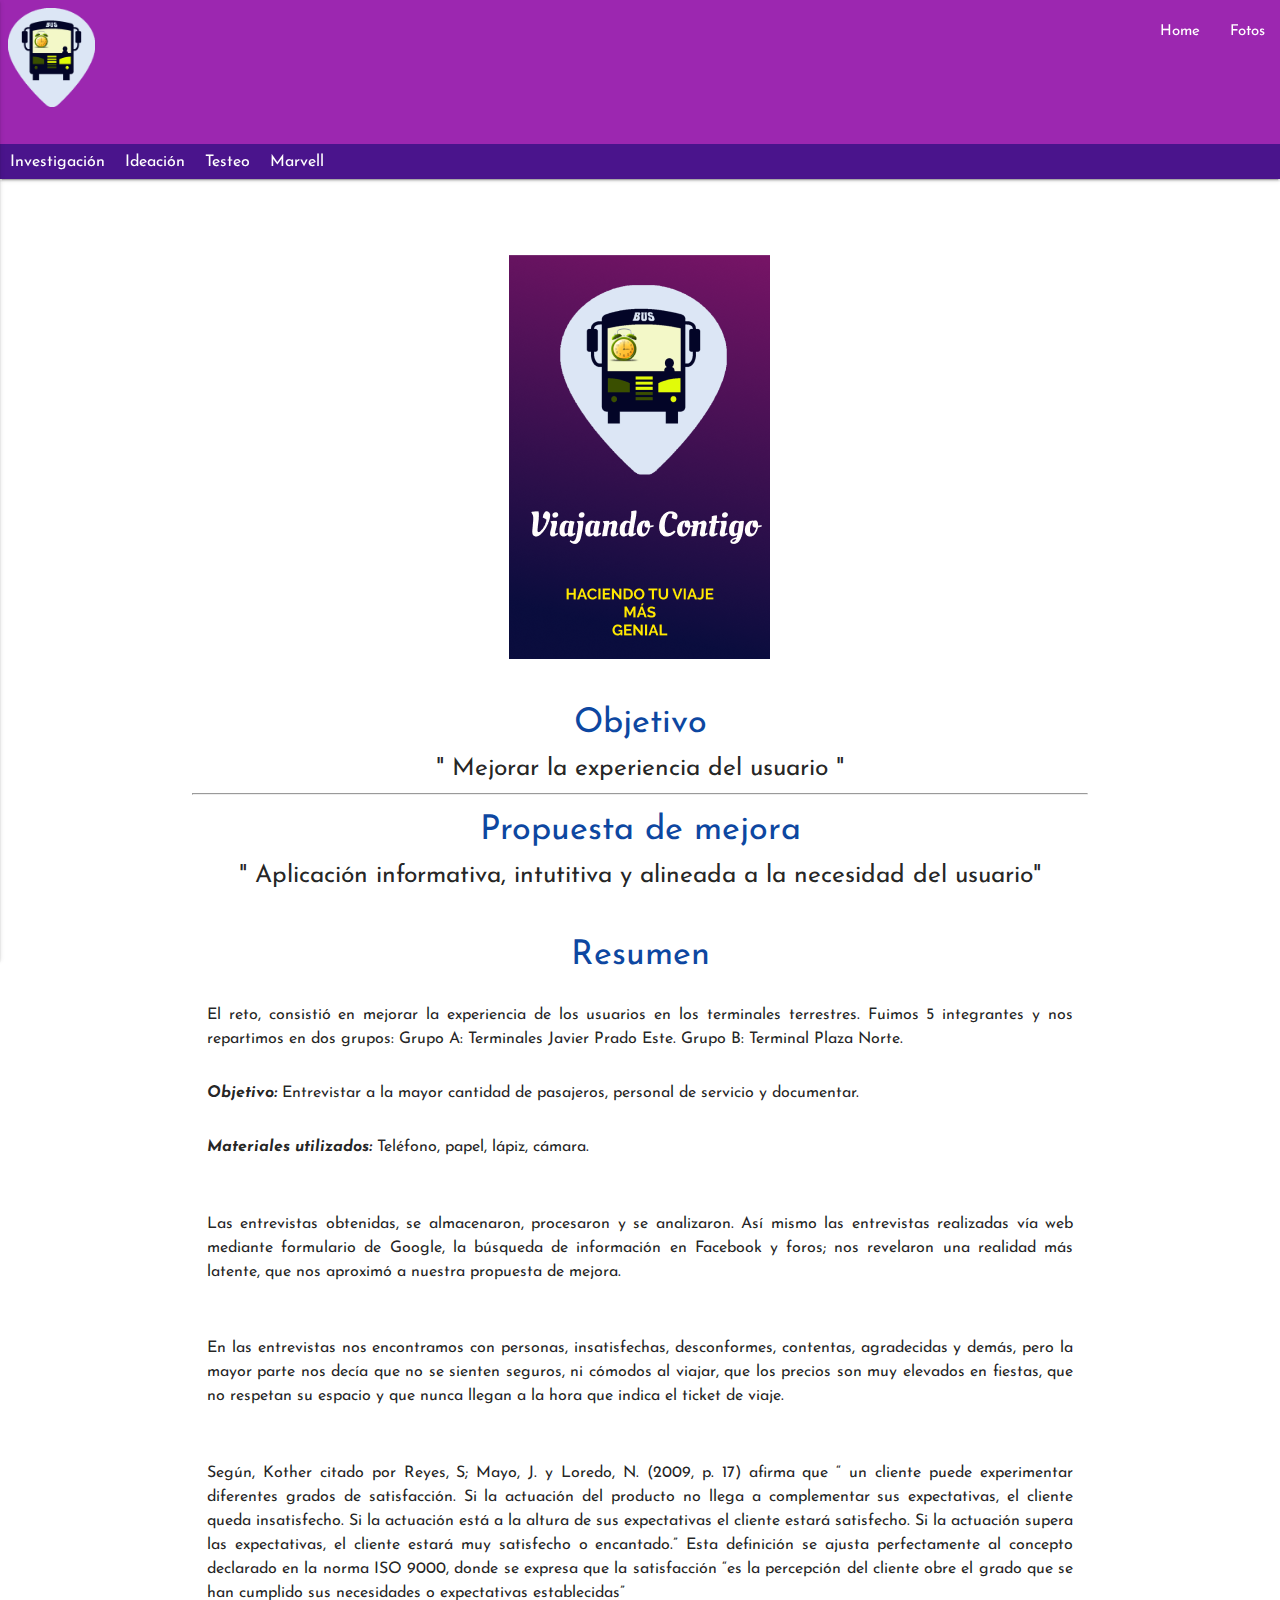
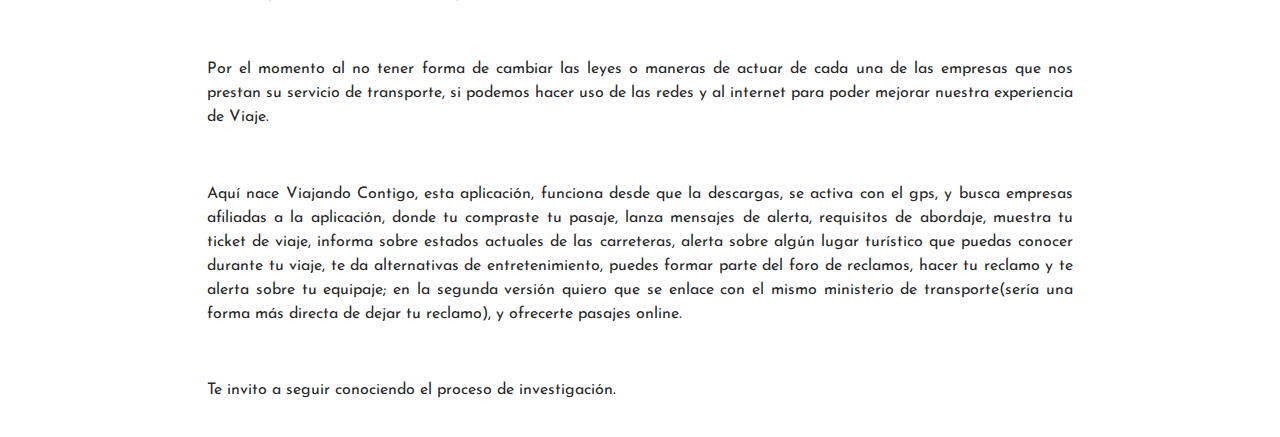
<file: index.html>
<!DOCTYPE html>
<html lang="en">
<head>
    <meta charset="UTF-8">
    <meta name="viewport" content="width=device-width, initial-scale=1.0">
    <meta http-equiv="X-UA-Compatible" content="ie=edge">
    <title>Document</title>
    <link rel="stylesheet" href="vendors/materialize/css/materialize.min.css">
    <link rel="stylesheet" href="css/main.css">
    <link href="https://fonts.googleapis.com/icon?family=Material+Icons" rel="stylesheet">
    <link href="https://fonts.googleapis.com/css?family=Josefin+Sans" rel="stylesheet">
</head>
<body>

<nav class="nav-extended #9c27b0 purple">
       <div class="nav-wrapper">
      <img src="assets/images/logo.png" class="responsive-img img center" alt="">
      <a href="#!" class="brand-logo"> <span class="text"> </span> </a>
      <a href="#" data-activates="mobile-demo" class="button-collapse"><i class="material-icons">menu</i></a>
      <ul class="right hide-on-med-and-down">
        <li><a href="index.html" class="text-menu">Home</a></li>
        <li><a href="html/fotos.html" class="text-menu">Fotos</a></li>       
             
      </ul>

              <div class="nav-content">
      <ul class=" tabs-transparent ta #4a148c purple darken-4">
        <li class="tab"><a href="html/investigación.html" class="tt">Investigación</a></li>
        <li class="tab"><a class="tt" href="html/ideación.html">Ideación</a></li>
        <li class="tab"><a href="html/testing.html" class="tt">Testeo</a></li>
        <li class="tab"><a href="html/marvel.html" class="tt">Marvell</a></li>
      </ul>
    </div>


      <ul class="side-nav" id="mobile-demo">
        <li><a href="index.html">Home</a></li>
        <li><a href="badges.html">Fotos</a></li>       
                
      </ul>
    </div>
  </nav>


<!--Imagen Plantilla-->

<div class="container cont-plantilla">
  <div class="row">
    <div class="col s12 center">
      <img src="assets/images/pantalla1.png" class=" responsive-img" alt="">
    </div>
  </div>
</div>

<div class="container ">
  <div class="row">
    <div class="col s12 center">
      <h4  class="blue-text text-darken-4"> Objetivo</h4>
      <h5>" Mejorar la experiencia del usuario "</h5>
     <hr>
      <h4  class="blue-text text-darken-4"> Propuesta de mejora</h4>
      <h5>" Aplicación informativa, intutitiva y alineada a la necesidad del usuario"</h5>
    </div>
  </div>
</div>

<div class="container ">
  <div class="row">
    <div class="col s12 ">
      <h4 class="blue-text text-darken-4 center"> Resumen</h4>
      <p class="justifity">
         El reto, consistió en mejorar la experiencia de los usuarios en los terminales terrestres. Fuimos 5 integrantes y nos repartimos
        en dos grupos: Grupo A: Terminales Javier Prado Este. Grupo B: Terminal Plaza Norte.
      </p>
      <p  class="justifity"> <em class="bold"> Objetivo:</em> Entrevistar a la mayor cantidad de pasajeros, personal de servicio y documentar.</p>
      <p  class="justifity"> <em class="bold"> Materiales utilizados:</em> Teléfono, papel, lápiz, cámara.</p>
      <br>
      <p  class="justifity">
         Las entrevistas obtenidas, se almacenaron, procesaron y se analizaron. Así mismo las entrevistas realizadas vía web mediante
        formulario de Google, la búsqueda de información en Facebook y foros; nos revelaron una realidad más latente, que nos aproximó
        a nuestra propuesta de mejora.
      </p>
      <br>
      <p  class="justifity">
         En las entrevistas nos encontramos con personas, insatisfechas, desconformes, contentas, agradecidas y demás, pero la mayor
        parte nos decía que no se sienten seguros, ni cómodos al viajar, que los precios son muy elevados en fiestas, que no respetan
        su espacio y que nunca llegan a la hora que indica el ticket de viaje.
      </p>
      <br>
      <p  class="justifity">
         Según, Kother citado por Reyes, S; Mayo, J. y Loredo, N. (2009, p. 17) afirma que “ un cliente puede experimentar diferentes
        grados de satisfacción. Si la actuación del producto no llega a complementar sus expectativas, el cliente queda insatisfecho.
        Si la actuación está a la altura de sus expectativas el cliente estará satisfecho. Si la actuación supera las expectativas,
        el cliente estará muy satisfecho o encantado.” Esta definición se ajusta perfectamente al concepto declarado en la norma
        ISO 9000, donde se expresa que la satisfacción “es la percepción del cliente obre el grado que se han cumplido sus necesidades
        o expectativas establecidas”
      </p>
      <br>
      <p  class="justifity">
         Por el momento al no tener forma de cambiar las leyes o maneras de actuar de cada una de las empresas que nos prestan su
        servicio de transporte, si podemos hacer uso de las redes y al internet para poder mejorar nuestra experiencia de Viaje.
      </p>
      <br>
      <p  class="justifity">
         Aquí nace Viajando Contigo, esta aplicación, funciona desde que la descargas, se activa con el gps, y busca empresas afiliadas
        a la aplicación, donde tu compraste tu pasaje, lanza mensajes de alerta, requisitos de abordaje, muestra tu ticket de viaje,
        informa sobre estados actuales de las carreteras, alerta sobre algún lugar turístico que puedas conocer durante tu viaje,
        te da alternativas de entretenimiento, puedes formar parte del foro de reclamos, hacer tu reclamo y te alerta sobre tu equipaje;
        en la segunda versión quiero que se enlace con el mismo ministerio de transporte(sería una forma más directa de dejar tu
        reclamo), y ofrecerte pasajes online.        
      </p>
      <br>
      <p  class="justifity">
        Te invito a seguir conociendo el proceso de investigación.
      </p>
    </div>
  </div>
</div>

<script type="text/javascript" src="https://code.jquery.com/jquery-3.2.1.min.js"></script>
<script type="text/javascript" src="vendors/materialize/js/materialize.min.js"></script>
<script>
  $(document).ready(function(){
   $(".button-collapse").sideNav();
 
  })


  

</script>

</body>
</html>
</file>
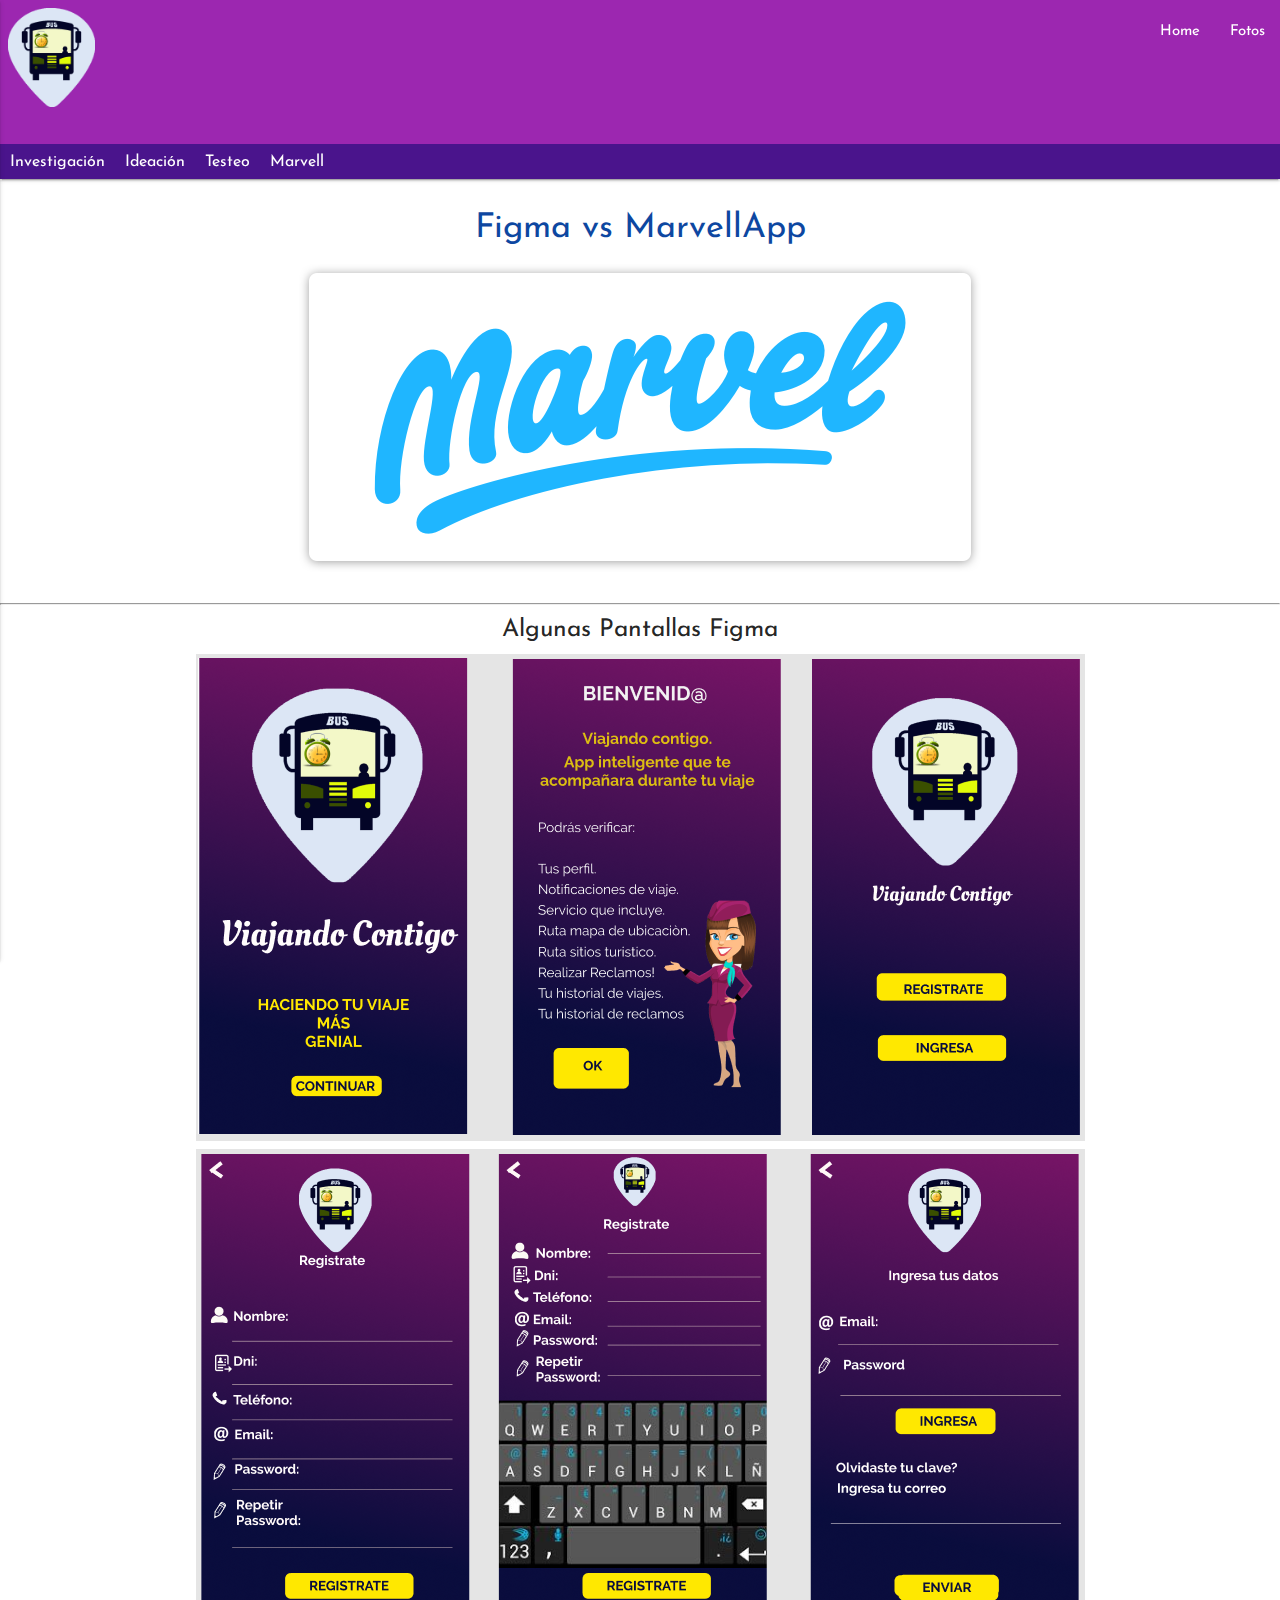
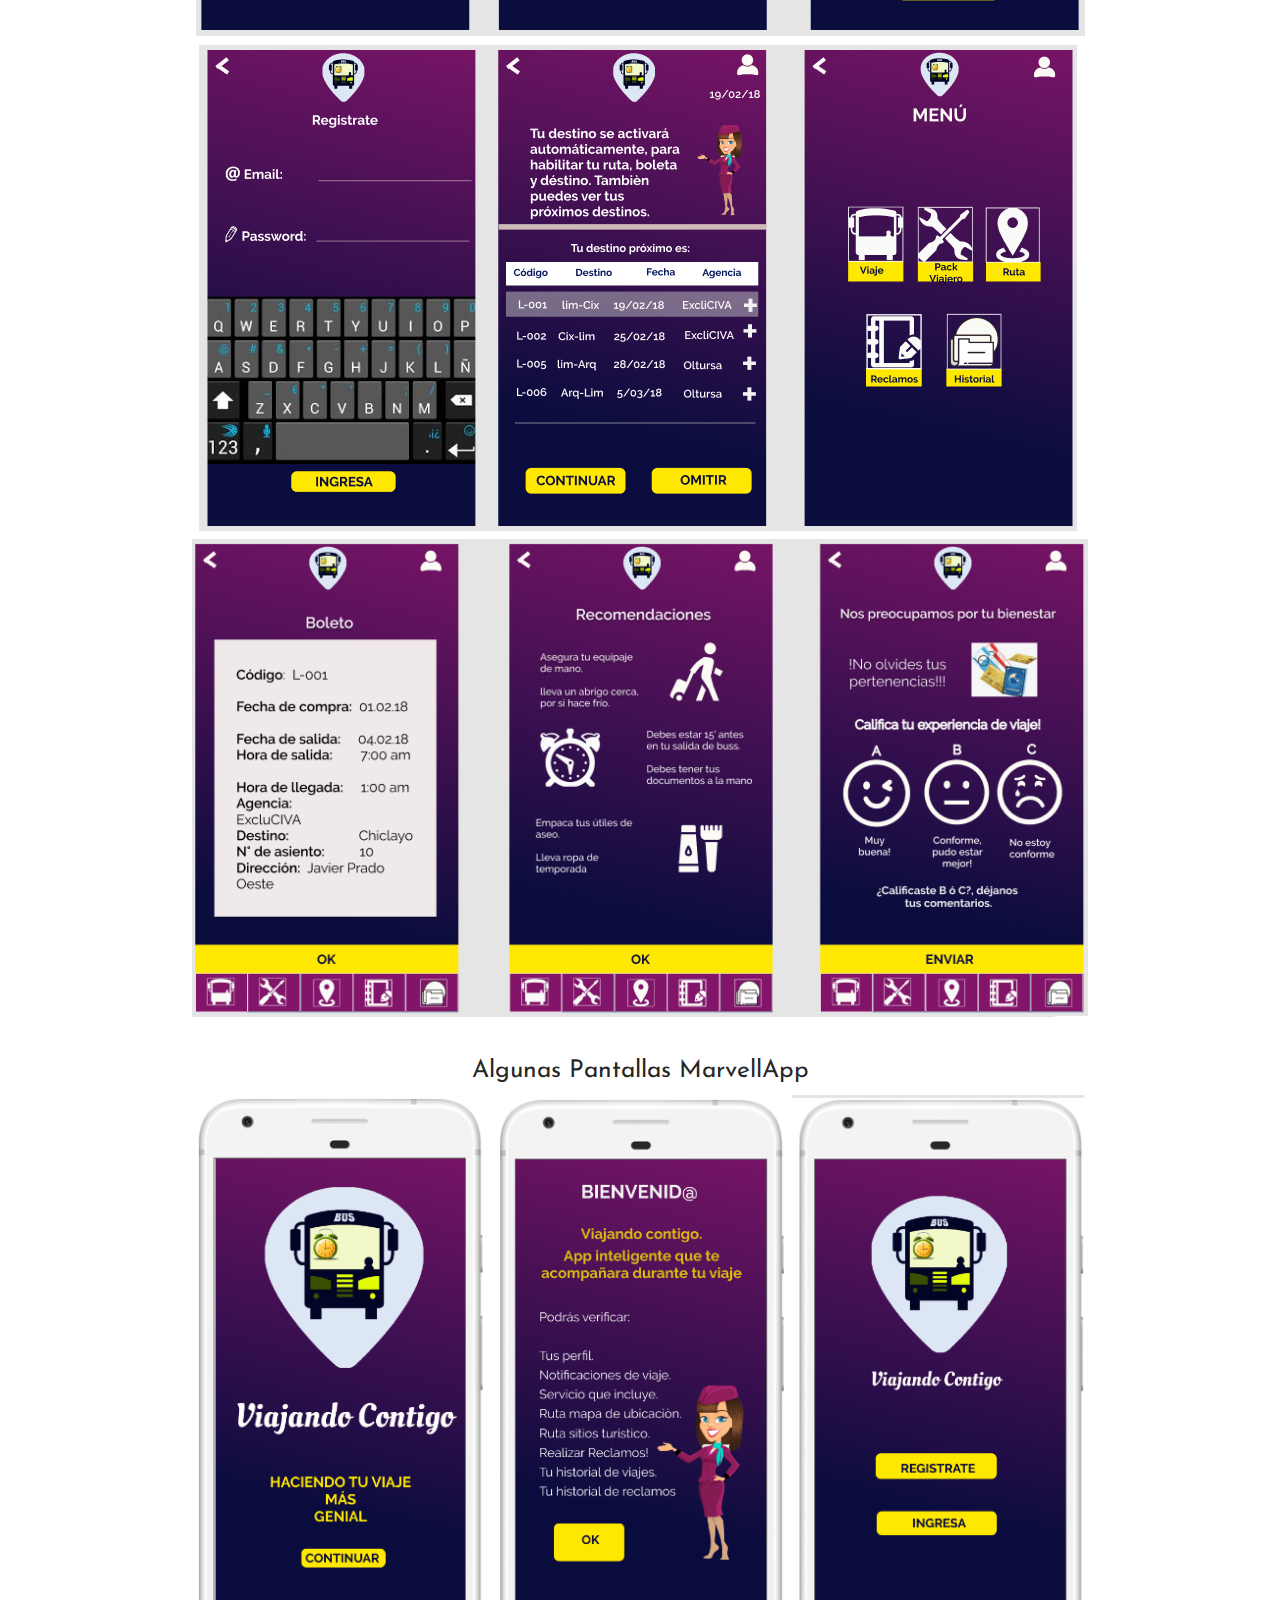
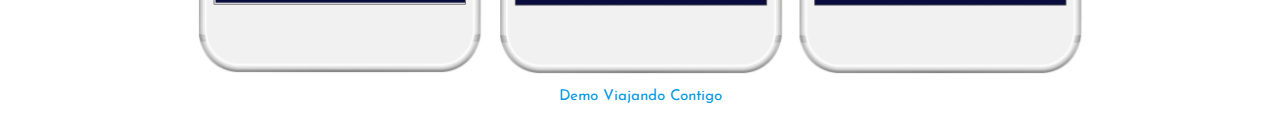
<file: html/marvel.html>
<!DOCTYPE html>
<html lang="en">
<head>
    <meta charset="UTF-8">
    <meta name="viewport" content="width=device-width, initial-scale=1.0">
    <meta http-equiv="X-UA-Compatible" content="ie=edge">
    <title>Document</title>
    <link rel="stylesheet" href="../vendors/materialize/css/materialize.min.css">
    <link rel="stylesheet" href="../css/main.css">
    <link href="https://fonts.googleapis.com/icon?family=Material+Icons" rel="stylesheet">
    <link href="https://fonts.googleapis.com/css?family=Josefin+Sans" rel="stylesheet">
</head>
<body>

<nav class="nav-extended #9c27b0 purple">
       <div class="nav-wrapper">
      <img src="../assets/images/logo.png" class="responsive-img img center" alt="">
      <a href="#!" class="brand-logo"> <span class="text"> </span> </a>
      <a href="#" data-activates="mobile-demo" class="button-collapse"><i class="material-icons">menu</i></a>
      <ul class="right hide-on-med-and-down">
        <li><a href="../index.html"  class="text-menu">Home</a></li>
       <li><a href="../html/fotos.html"  class="text-menu">Fotos</a></li>        
            
      </ul>

              <div class="nav-content">
      <ul class=" tabs-transparent ta #4a148c purple darken-4">
        <li class="tab"><a href="../html/investigación.html" class="tt">Investigación</a></li>
        <li class="tab"><a class="tt" href="../html/ideación.html">Ideación</a></li>
        <li class="tab"><a href="../html/testing.html" class="tt">Testeo</a></li>
        <li class="tab"><a href="../html/marvel.html" class="tt">Marvell</a></li>
      </ul>
    </div>


      <ul class="side-nav" id="mobile-demo">
        <li><a href="../index.html">Home</a></li>
        <li><a href="badges.html">Otros</a></li>       
        <li><a href="mobile.html">yyy</a></li>          
      </ul>
    </div>
  </nav>

  <div class="container img-diseño">
    <div class="row">
      <div class="col s12 center">
        <h4 class="center blue-text text-darken-4"> Figma vs MarvellApp</h4>
        <img src="../assets/images/marvelapp.png" class="img1 responsive-img" alt="">
      </div>
    </div>
  </div>

  <hr>
  <div class="container">
    <div class="row">
      <div class="col s12 center">
        <h5 class="center">Algunas Pantallas Figma</h5>
        <img src="../assets/images/figma1.png" class="img1 responsive-img" alt="">
        <img src="../assets/images/figma2.png" class="img1 responsive-img" alt="">
        <img src="../assets/images/figma3.png" class="img1 responsive-img" alt="">
        <img src="../assets/images/figma4.png" class="img1 responsive-img" alt="">
      </div>
    </div>
  </div>

    <div class="container">
      <div class="row">
        <div class="col s12 center">
          <h5 class="center">Algunas Pantallas MarvellApp</h5>
          <img src="../assets/images/marvellapp.png" class="img1 responsive-img" alt="">
         <br>
        <a href="https://marvelapp.com/8230d94/screen/39227817">Demo Viajando Contigo</a>
        </div>
      </div>
    </div>
  
</div>
</div>


<script type="text/javascript" src="https://code.jquery.com/jquery-3.2.1.min.js"></script>
<script type="text/javascript" src="../vendors/materialize/js/materialize.min.js"></script>
<script>
  $(document).ready(function(){
   $(".button-collapse").sideNav();
 
  })


  

</script>

</body>
</html>
</file>
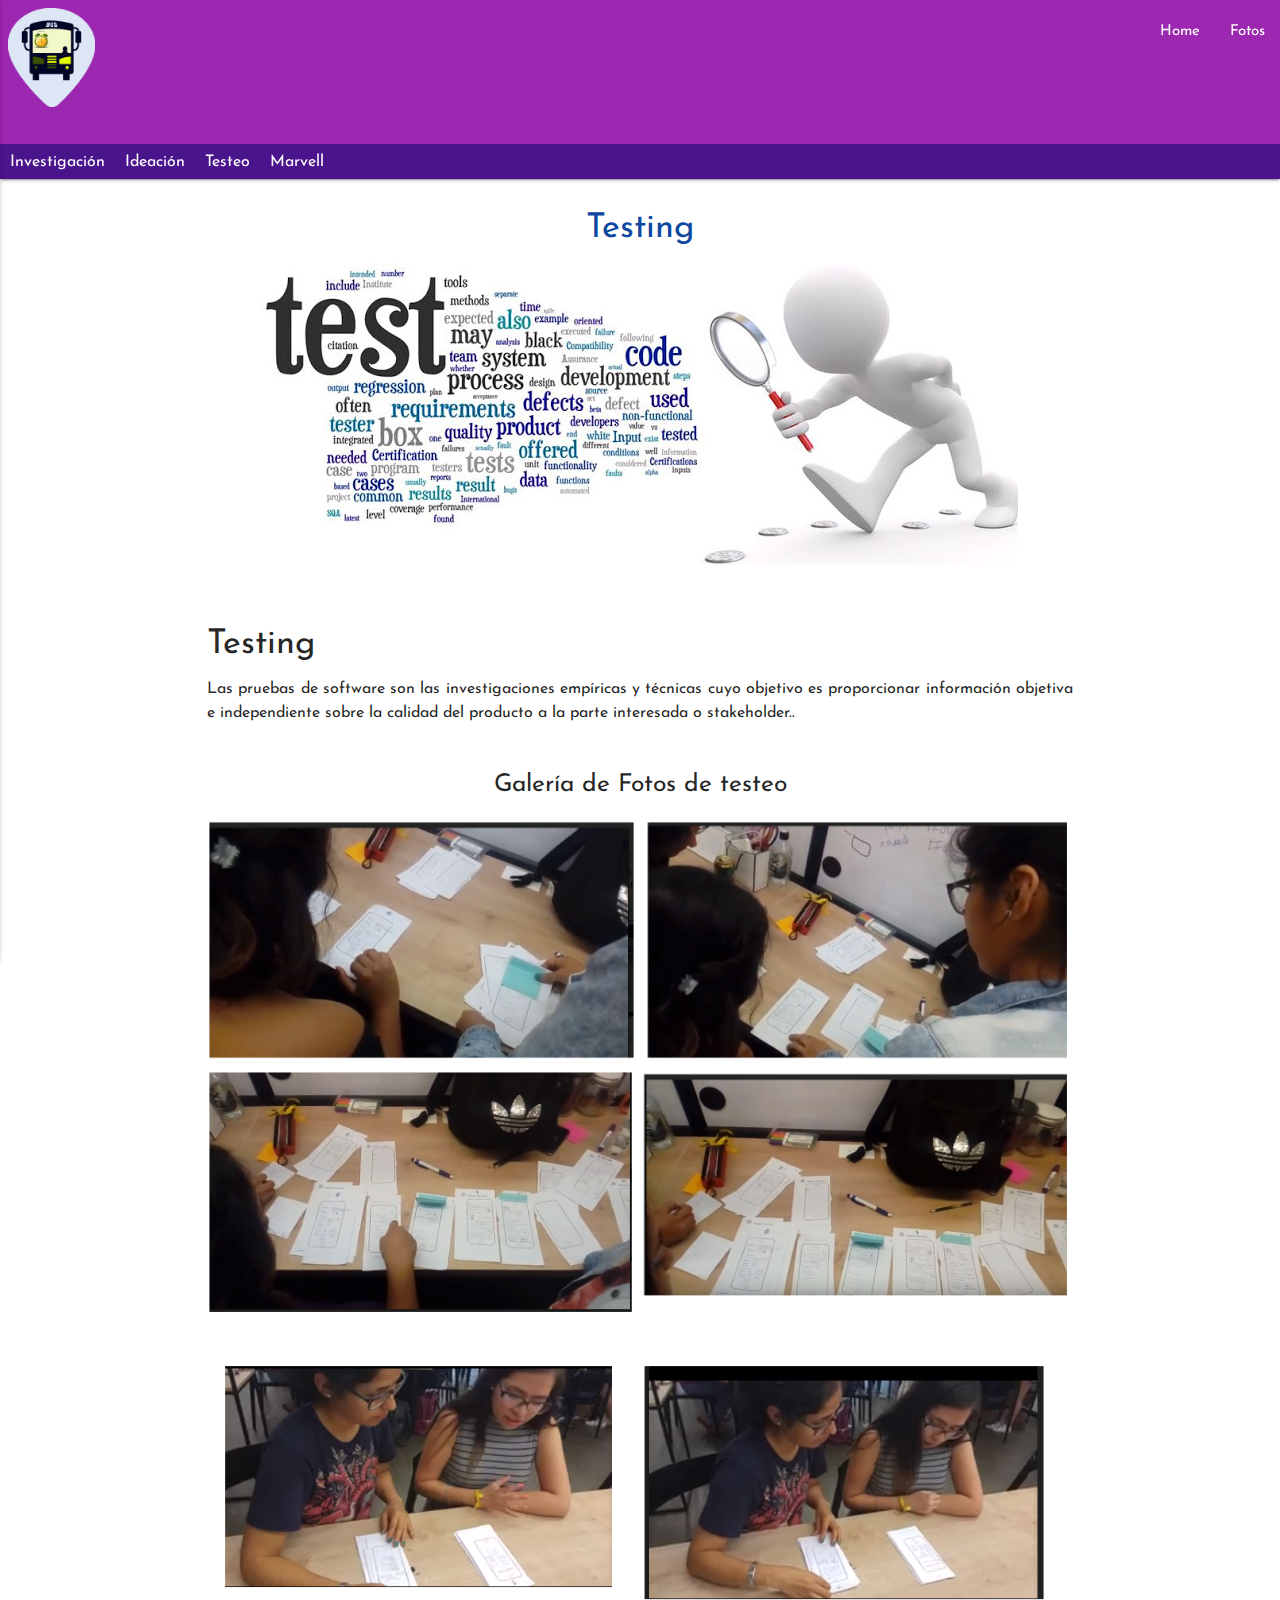
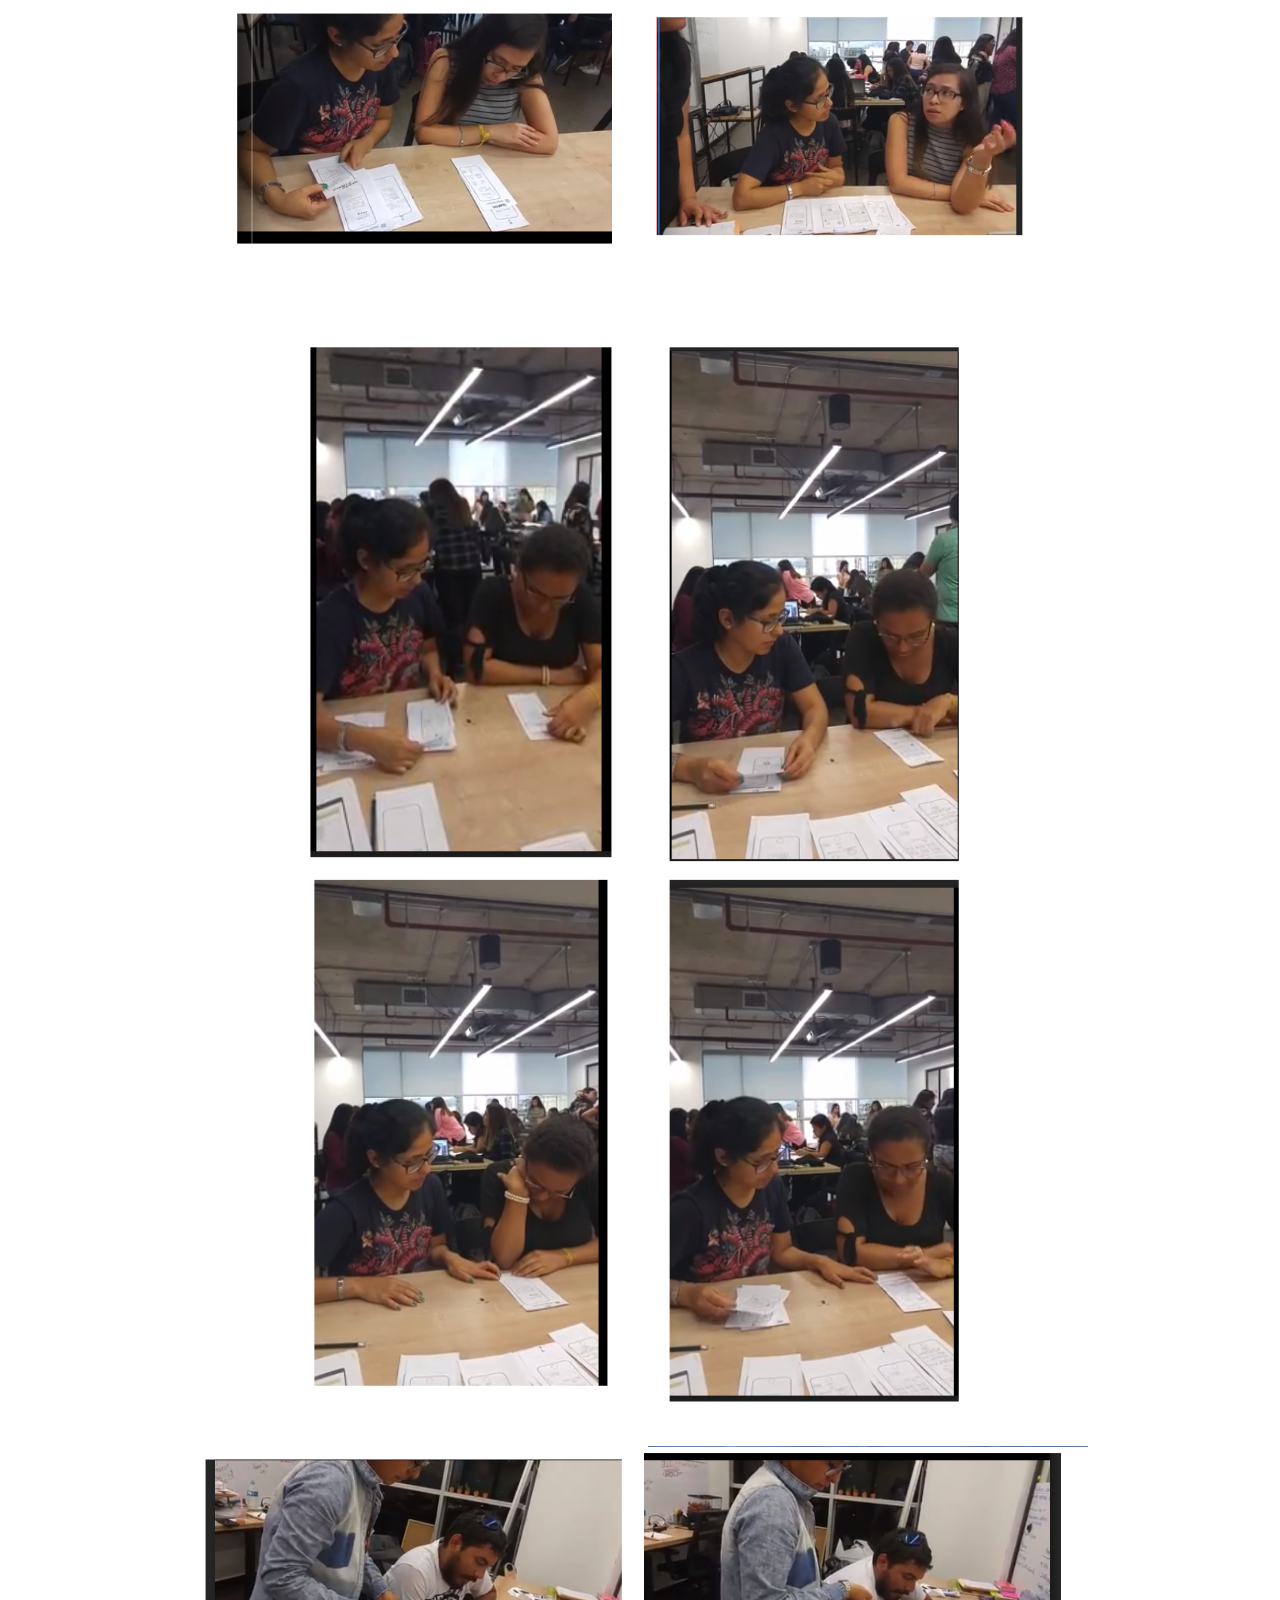
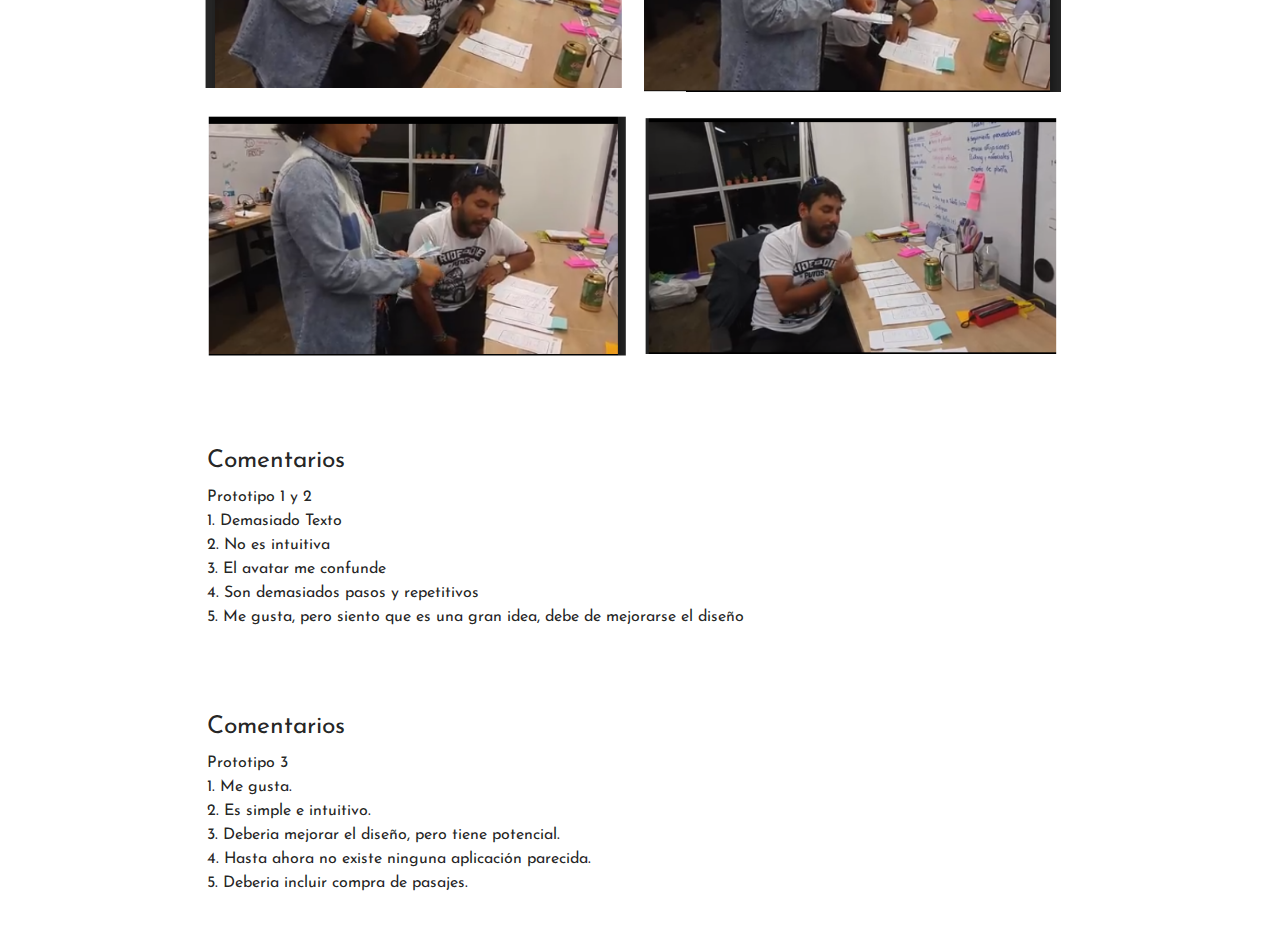
<file: html/testing.html>
<!DOCTYPE html>
<html lang="en">
<head>
    <meta charset="UTF-8">
    <meta name="viewport" content="width=device-width, initial-scale=1.0">
    <meta http-equiv="X-UA-Compatible" content="ie=edge">
    <title>Document</title>
    <link rel="stylesheet" href="../vendors/materialize/css/materialize.min.css">
    <link rel="stylesheet" href="../css/main.css">
    <link href="https://fonts.googleapis.com/icon?family=Material+Icons" rel="stylesheet">
    <link href="https://fonts.googleapis.com/css?family=Josefin+Sans" rel="stylesheet">
</head>
<body>

<nav class="nav-extended #9c27b0 purple">
       <div class="nav-wrapper">
      <img src="../assets/images/logo.png" class="responsive-img img center" alt="">
      <a href="#!" class="brand-logo"> <span class="text"> </span> </a>
      <a href="#" data-activates="mobile-demo" class="button-collapse"><i class="material-icons">menu</i></a>
      <ul class="right hide-on-med-and-down ">
        <li><a href="../index.html" class="text-menu">Home</a></li>
        <li><a href="../html/fotos.html" class="text-menu">Fotos</a></li>       
         
      </ul>

              <div class="nav-content">
      <ul class=" tabs-transparent ta #4a148c purple darken-4">
        <li class="tab"><a href="../html/investigación.html" class="tt">Investigación</a></li>
        <li class="tab"><a class="tt" href="../html/ideación.html">Ideación</a></li>
        <li class="tab"><a href="../html/testing.html" class="tt">Testeo</a></li>
        <li class="tab"><a href="../html/marvel.html" class="tt">Marvell</a></li>
      </ul>
    </div>


      <ul class="side-nav" id="mobile-demo">
        <li><a href="../index.html">Home</a></li>
        <li><a href="badges.html">Otros</a></li>       
        <li><a href="mobile.html">yyy</a></li>          
      </ul>
    </div>
  </nav>

<div class="container img-diseño">
  <div class="row center">
    <div class="col s12 ">
      <h4 class="center blue-text text-darken-4">Testing</h4>
      <img src="../assets/images/testing.png" class="img1 responsive-img" alt="">
    </div>
  </div>
</div>

<div class="container">
  <div class="row justifity">
    <div class="col s12 ">
      <h4>Testing</h4>
            <p>Las pruebas de software son las investigaciones empíricas y técnicas cuyo objetivo es proporcionar información objetiva e
              independiente sobre la calidad del producto a la parte interesada o stakeholder..</p>
    </div>
  </div>
</div>


<div class="container ">
  <div class="row center">
    <div class="col s12 ">
      <h5 >Galería de Fotos de testeo</h5>      
      <img src="../assets/images/testing1.png" class="img1 responsive-img" alt="">
      <img src="../assets/images/testing2.png" class="img1 responsive-img" alt="">
      <img src="../assets/images/testing3.png" class="img1 responsive-img" alt="">
      <img src="../assets/images/testing4.png" class="img1 responsive-img" alt="">
    </div>
  </div>
</div>


<div class="container ">
  <div class="row justifity">
    <div class="col s12 ">
      <h5> Comentarios</h5>
      <p> Prototipo 1 y 2</p>
      <ul>
        <li> 1. Demasiado Texto</li>
        <li> 2. No es intuitiva</li>
        <li> 3. El avatar me confunde</li>
        <li> 4. Son demasiados pasos y repetitivos</li>
        <li> 5. Me gusta, pero siento que es una gran idea, debe de mejorarse el diseño</li>
      </ul>

    </div>
  </div>
</div>
<br>

<div class="container ">
  <div class="row justifity">
    <div class="col s12 ">
      <h5> Comentarios</h5>
      <p> Prototipo 3</p>
          <ul>
            <li> 1. Me gusta.</li>
            <li> 2. Es simple e intuitivo.</li>
            <li> 3. Deberia mejorar el diseño, pero tiene potencial.</li>
            <li> 4. Hasta ahora no existe ninguna aplicación parecida.</li>
            <li> 5. Deberia incluir compra de pasajes.</li>
          </ul>
    </div>
  </div>
</div>



<script type="text/javascript" src="https://code.jquery.com/jquery-3.2.1.min.js"></script>
<script type="text/javascript" src="../vendors/materialize/js/materialize.min.js"></script>
<script>
  $(document).ready(function(){
   $(".button-collapse").sideNav();
 
  })


  

</script>

</body>
</html>
</file>
<file: css/main.css>
* {
  padding: 0;
  margin: 0;
  box-sizing: border-box;
 font-family: 'Josefin Sans',
 sans-serif;
}

.image-fondo-one {
  width: 100%;
  background-image: url('../assets/images/taxi.jpg');
  background-repeat: no-repeat;
  background-size: cover;
  height: 100vh;
  background-position: bottom;
  /* background-position:center center; */
}

.img{
  width: 16%;
  height: 16%;
  padding: .5em;
}
body{
  margin-top:0px;
}
/*ubicamos el navbar fijo y en 1era posicionada 1000 veces encima d cualquier imagen*/
nav{
  position: fixed;
  z-index: 1000;
  }

  /*Tamaño de texto de Logo*/
.text{
  font-size: 1.4rem;
  display: inline-block;
  margin-left: 1.2em;
}

  /*Tamaño de barra de tabs*/
.ta{
  position: relative;
  overflow-x: auto;
  overflow-y: hidden;
  height:35px;
  width: 100%;
  background-color:#e2686d;
  margin: 0 auto;
  white-space: nowrap;
}

  /*Tamaño de texto tabs*/
.tt{
  font-size: 16px;
  padding: 10px;
}

/*cont-plantilla*/
.cont-plantilla img{
display: inline-block;
margin-top: 10rem;
}

.justifity{
  text-align: justify;
  font-size: 16px;
  padding: 1rem;
}
.bold{
  font-weight: bold;
}
/**Pagina investigación**/
 .img-diseño h4{
display: inline-block;
margin-top: 12rem;
 }
.img-investigacion{
  display: inline-block;
  width: 70%;
  padding: 2rem;
}
.underlined{
  text-decoration: underline;
}

/**Media query**/
@media only screen 
and (min-device-width: 768px) 
and (max-device-width: 1024px) {

  .img {
    width: 8%;
    height: 8%;
    padding: .5em;
  }

.cont-plantilla img {
  display: inline-block;
  margin-top: 16rem;
}

.justifity {
  text-align: justify;
  font-size: 18px;
  padding: 1rem;
}

 .img-diseño h4 {
   display: block;
    margin-top: 12rem;
 }

  }


@media only screen 
and (min-device-width: 1024px) 
and (max-device-width: 1550px) {

.img {
  width: 8%;
  height: 8%;
  padding: .5em;
}
.cont-plantilla img {
  display: inline-block;
  margin-top: 17rem;
}

  .img-diseño h4 {
  display: block;
  margin-top: 14rem;
 }
 
}

@media only screen 
and (min-device-width: 1550px) 
and (max-device-width: 2560px) {
  .img {
    width: 5%;
    height: 5%;
    padding: .5em;
  }
.cont-plantilla img {
  display: inline-block;
  margin-top: 19rem;
}

  .img-diseño h4 {
    display: block;
    margin-top: 18rem;
  }

  .ta {   
    height: 50px;
    }

  .tt {
    font-size: 30px;
     }
.justifity {
  text-align: justify;
  font-size: 23px;
  padding: 1rem;
}
.text-menu{
  font-size: 25px;
}
}
</file>
